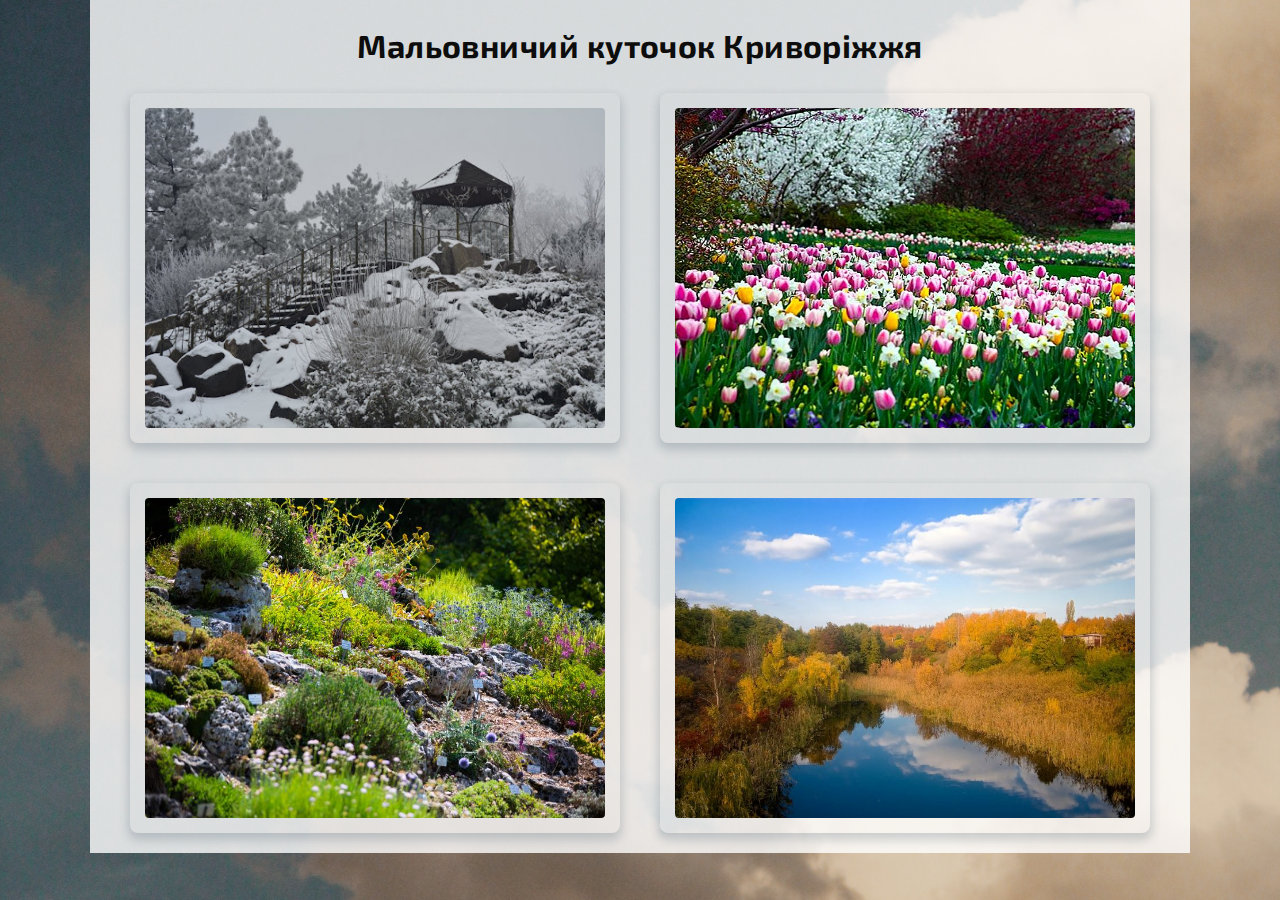
<file: index.html>
<!DOCTYPE html>
<html lang="uk">
  <head>
    <meta charset="utf-8" />
    <meta name="viewport" content="width=device-width, initial-scale=1.0" />
    <title>Botanical Garden</title>
    <link
      href="https://fonts.googleapis.com/css2?family=Exo+2:wght@500&display=swap"
      rel="stylesheet"
    />
    <link
      rel="stylesheet"
      href="https://cdnjs.cloudflare.com/ajax/libs/modern-normalize/1.1.0/modern-normalize.min.css"
    />
    <link rel="stylesheet" href="./css/styles.css" />
  </head>

  <body>
    <div class="container">
      <h1 class="section__title">
        <a id="header" href="./index.html">Мальовничий куточок Криворіжжя</a>
      </h1>
      <ul class="section__list">
        <li class="list__item">
          <div class="item__image">
            <a class="item__link" href="./botanical-garden-winter.html">
              <img src="./images/winter.jpg" alt="Ботанічний Сад взимку"
            /></a>
          </div>
        </li>

        <li class="list__item">
          <div class="item__image">
            <a class="item__link" href="./botanical-garden-spring.html">
              <img src="./images/spring.jpg" alt="Ботанічний Сад навесні"
            /></a>
          </div>
        </li>

        <li class="list__item">
          <div class="item__image">
            <a class="item__link" href="./botanical-garden-summer.html">
              <img src="./images/summer.jpg" alt="Ботанічний Сад влітку"
            /></a>
          </div>
        </li>

        <li class="list__item">
          <div class="item__image">
            <a class="item__link" href="./botanical-garden-autumn.html">
              <img src="./images/autum.jpg" alt="Ботанічний Сад восени"
            /></a>
          </div>
        </li>
      </ul>
    </div>
  </body>
</html>
</file>
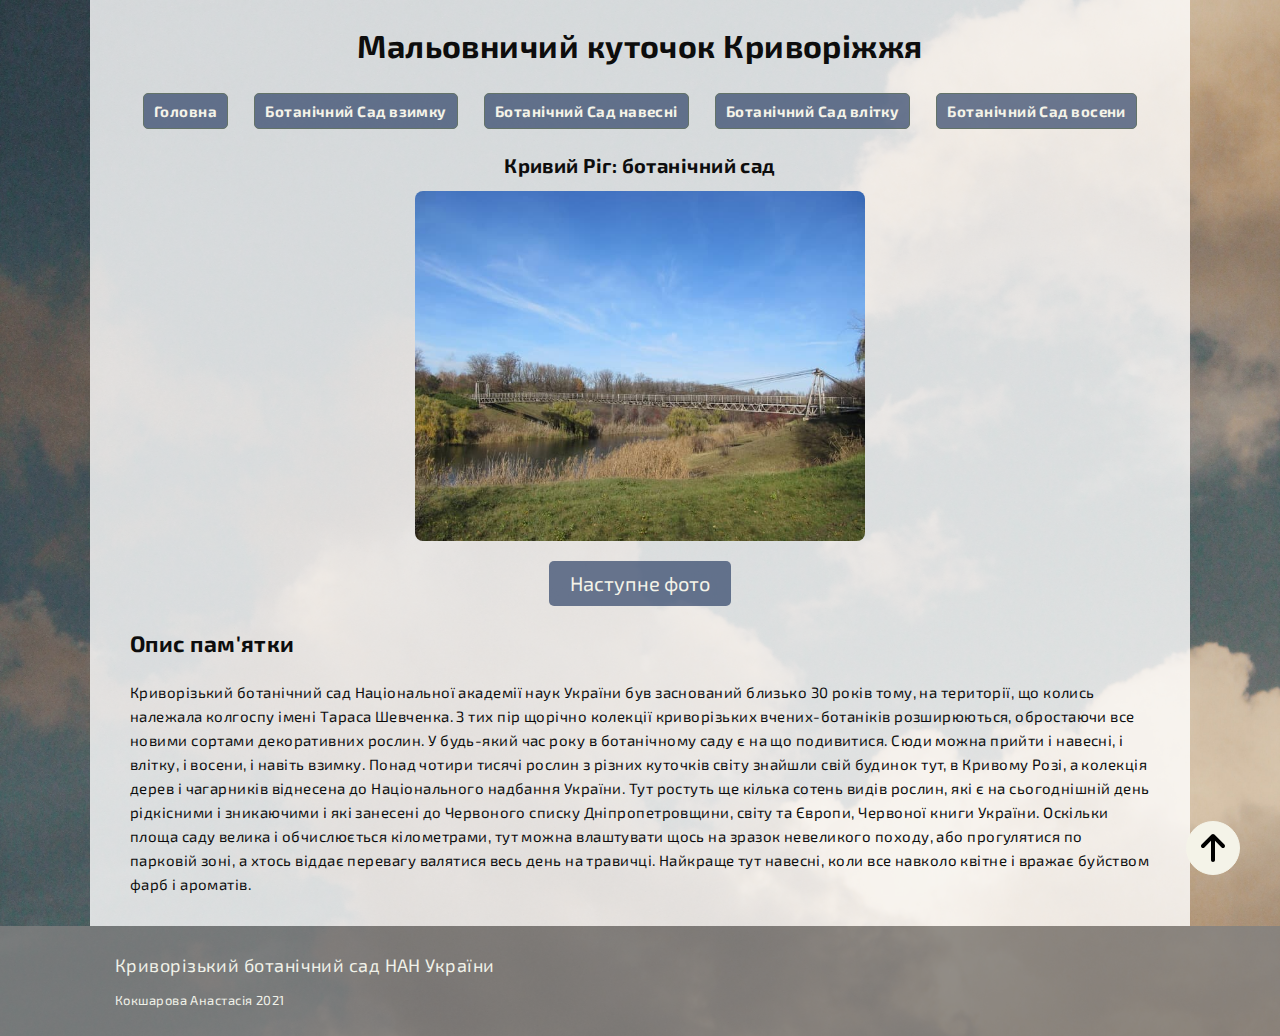
<file: botanical-garden-autumn.html>
<!DOCTYPE html>
<html lang="uk">
  <head>
    <meta charset="utf-8" />
    <meta name="viewport" content="width=device-width, initial-scale=1.0" />
    <title>Botanical Garden</title>
    <link href="https://fonts.googleapis.com/css2?family=Exo+2:wght@500&display=swap" rel="stylesheet">
    <link
      rel="stylesheet"
      href="https://cdnjs.cloudflare.com/ajax/libs/modern-normalize/1.1.0/modern-normalize.min.css"
    />
    <link rel="stylesheet" href="./css/styles.css" />
  </head>
  
  <body class="body"> 
    <div class="container">
    <header>
      <h1 class="section__title">
          <a id="header" href="./index.html">Мальовничий куточок Криворіжжя</a>
      </h1>      
      <nav class="site-nav">
          <ul class="list">
            <li class="list-item"><a href="./index.html">Головна</a></li>
            <li class="list-item">
              <a href="./botanical-garden-winter.html">Ботанічний Сад взимку</a>
            </li>
            <li class="list-item">
              <a href="./botanical-garden-spring.html"
                >Ботанічний Сад навесні</a
              >
            </li>
            <li class="list-item">
              <a href="./botanical-garden-summer.html">Ботанічний Сад влітку</a>
            </li>
            <li class="list-item">
              <a href="./botanical-garden-autumn.html">Ботaнічний Сад восени</a>
            </li>
          </ul>
        </nav>
    </header>

    <main>
      <section class="slider">
        <h1 class="general-info__title">Кривий Ріг: ботанічний сад</h1>
        <div id="gallery" class="gallery">
          <img id="currentPhoto" class="item__image-autumn" src="./images/Photo1.jpg" alt="" />
        </div>
        <button class="gallery-button" onclick="showNextPhoto()">Наступне фото</button>   
      </section>

      <section>
        <h2>Опис пам'ятки</h2>
        <p>
          Криворізький ботанічний сад Національної академії наук України був заснований близько 30 років тому, на території, що колись належала колгоспу імені Тараса Шевченка. З тих пір щорічно колекції криворізьких вчених-ботаніків розширюються, обростаючи все новими сортами декоративних рослин. У будь-який час року в ботанічному саду є на що подивитися. Сюди можна прийти і навесні, і влітку, і восени, і навіть взимку. Понад чотири тисячі рослин з різних куточків світу знайшли свій будинок тут, в Кривому Розі, а колекція дерев і чагарників віднесена до Національного надбання України. Тут ростуть ще кілька сотень видів рослин, які є на сьогоднішній день рідкісними і зникаючими і які занесені до Червоного списку Дніпропетровщини, світу та Європи, Червоної книги України. Оскільки площа саду велика і обчислюється кілометрами, тут можна влаштувати щось на зразок невеликого походу, або прогулятися по парковій зоні, а хтось віддає перевагу валятися весь день на травичці. Найкраще тут навесні, коли все навколо квітне і вражає буйством фарб і ароматів.
        </p>
      </section>
      <a class="button-up" href="#header" aria-label="button up">
        <img src="./images/arrow-up.svg" alt="button up" />
      </a>
    </main>
  </div>

    <footer>
      <div class="footer-container">
      <a href="./index.html">Криворізький ботанічний сад НАН України</a>
      <p>Кокшарова Анастасія 2021</p>
      </div>
    </footer>
    </body>

    <!-- слайдер -->
    <script>
      var photosCount = 20;
      var currentPhotoIndex = 1;
      function showNextPhoto() {
        
        currentPhotoIndex++;
        if (currentPhotoIndex > photosCount) currentPhotoIndex = 1;

        var elem = document.getElementById('currentPhoto');
        elem.src = 'images/Photo' + currentPhotoIndex + '.jpg';
      }
    </script>
  </body>
</html>
</file>
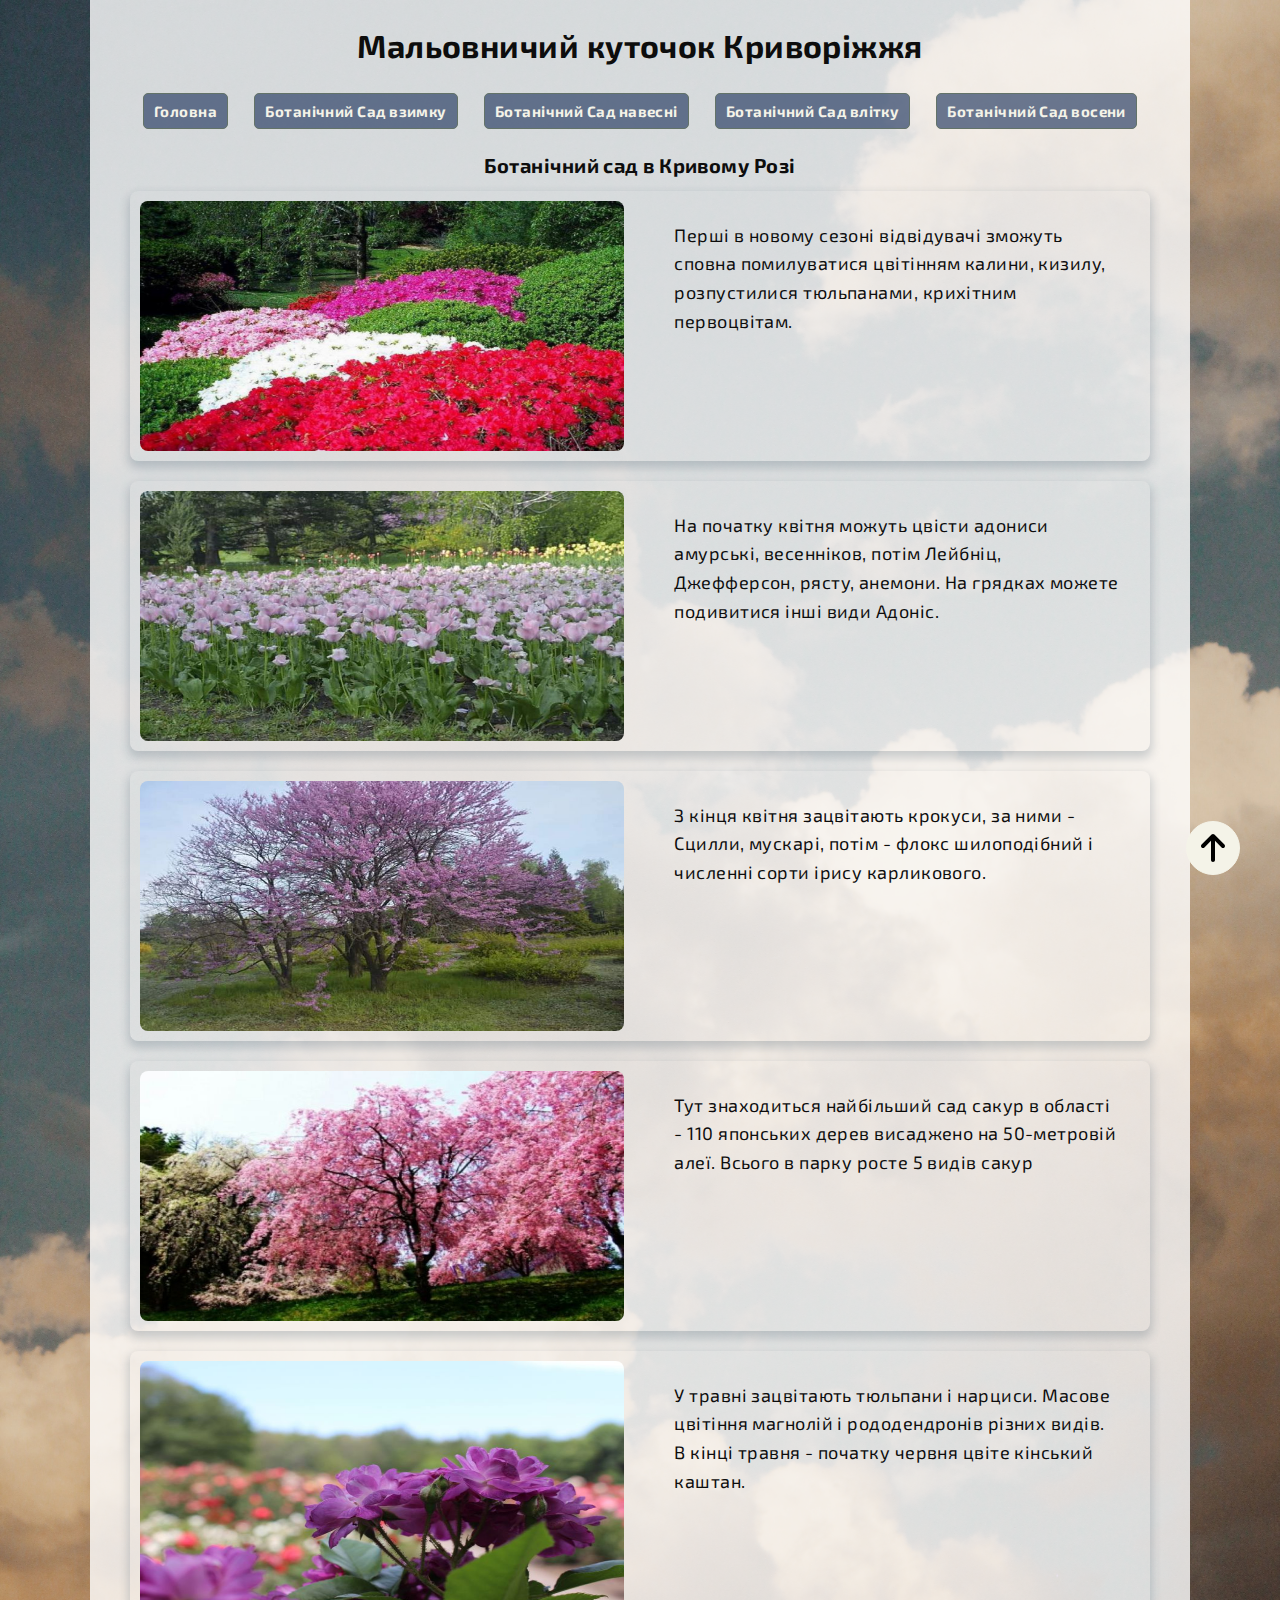
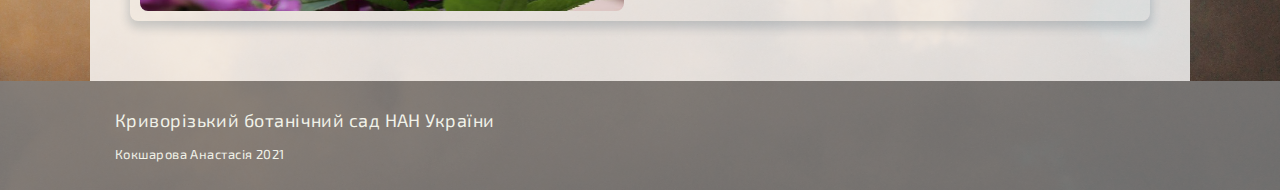
<file: botanical-garden-spring.html>
<!DOCTYPE html>
<html lang="uk">
  <head>
    <meta charset="utf-8" />
    <meta name="viewport" content="width=device-width, initial-scale=1.0" />
    <title>Botanical Garden</title>
    <link href="https://fonts.googleapis.com/css2?family=Exo+2:wght@500&display=swap" rel="stylesheet">
    <link
      rel="stylesheet"
      href="https://cdnjs.cloudflare.com/ajax/libs/modern-normalize/1.1.0/modern-normalize.min.css"
    />
    <link rel="stylesheet" href="./css/styles.css" />
  </head>
  <body class="body">
    <div class="container">
      <header>
        <h1 class="section__title">
          <a id="header" href="./index.html">Мальовничий куточок Криворіжжя</a>
        </h1>

        <nav class="site-nav">
          <ul class="list">
            <li class="list-item"><a href="./index.html">Головна</a></li>
            <li class="list-item">
              <a href="./botanical-garden-winter.html">Ботанічний Сад взимку</a>
            </li>
            <li class="list-item">
              <a href="./botanical-garden-spring.html"
                >Ботанічний Сад навесні</a
              >
            </li>
            <li class="list-item">
              <a href="./botanical-garden-summer.html">Ботанічний Сад влітку</a>
            </li>
            <li class="list-item">
              <a href="./botanical-garden-autumn.html">Ботaнічний Сад восени</a>
            </li>
          </ul>
        </nav>
      </header>

      <main>
        <section class="general-info">
          <h1 class="general-info__title">Ботанічний сад в Кривому Розі</h1>
          <ul class="section__list">
            <li class="list__item-summer">
              <div class="item-summer">
                <img
                  class="item__image-summer"
                  src="./images/spring-1.jpg"
                  alt="Ботанічний Сад влітку"
                />
                <p class="item__text-summer">
                  Перші в новому сезоні відвідувачі зможуть сповна помилуватися цвітінням калини, кизилу, розпустилися тюльпанами, крихітним первоцвітам. 
                </p>
              </div>
            </li>
            <li class="list__item-summer">
              <div class="item-summer">
                <img
                  class="item__image-summer"
                  src="./images/spring-2.jpg"
                  alt="Ботанічний Сад влітку"
                />
                <p class="item__text-summer">
                  На початку квітня можуть цвісти адониси амурські, весенніков, потім Лейбніц, Джефферсон, рясту, анемони. На грядках можете подивитися інші види Адоніс.
                </p>
              </div>
            </li>
            <li class="list__item-summer">
              <div class="item-summer">
                <img
                  class="item__image-summer"
                  src="./images/spring-3.jpg"
                  alt="Ботанічний Сад влітку"
                />
                <p class="item__text-summer">
                  З кінця квітня зацвітають крокуси, за ними - Сцилли, мускарі, потім - флокс шилоподібний і численні сорти ірису карликового.
                </p>
              </div>
            </li>
            <li class="list__item-summer">
              <div class="item-summer">
                <img
                  class="item__image-summer"
                  src="./images/spring-4.jpg"
                  alt="Ботанічний Сад влітку"
                />
                <p class="item__text-summer">
                  Тут знаходиться найбільший сад сакур в області - 110 японських дерев висаджено на 50-метровій алеї. Всього в парку росте 5 видів сакур
                </p>
              </div>
            </li>
            <li class="list__item-summer">
              <div class="item-summer">
                <img
                  class="item__image-summer"
                  src="./images/spring-5.jpg"
                  alt="Ботанічний Сад влітку"
                />
                <p class="item__text-summer">
                 У травні зацвітають тюльпани і нарциси. Масове цвітіння магнолій і рододендронів різних видів. В кінці травня - початку червня цвіте кінський каштан.
                </p>
              </div>
            </li>
          </ul>  
          <a class="button-up" href="#header" aria-label="button up">
        <img src="./images/arrow-up.svg" alt="button up" />
      </a>        
      </main>
    </div>

    <footer>
      <div class="footer-container">
        <a href="./index.html">Криворізький ботанічний сад НАН України</a>
        <p>Кокшарова Анастасія 2021</p>
      </div>
    </footer>
  </body>
</html>
</file>
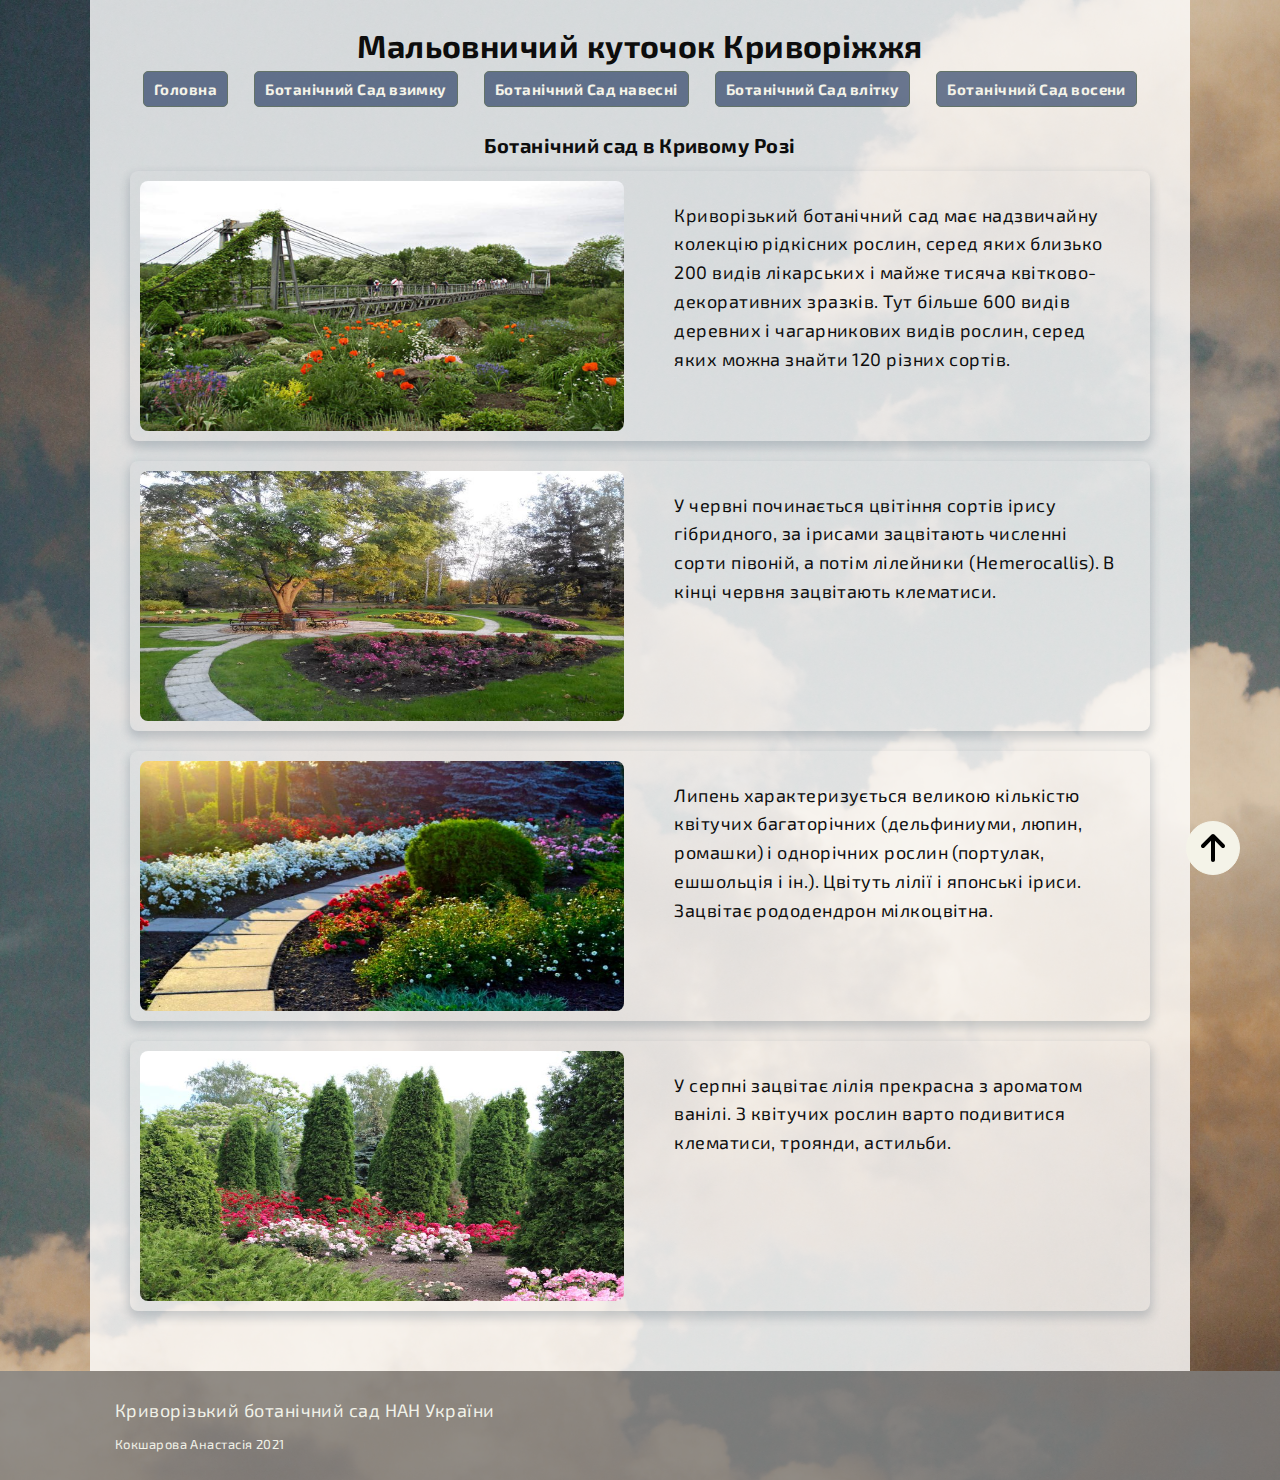
<file: botanical-garden-summer.html>
<!DOCTYPE html>
<html lang="uk">
  <head>
    <meta charset="utf-8" />
    <meta name="viewport" content="width=device-width, initial-scale=1.0" />
    <title>Botanical Garden</title>
    <link href="https://fonts.googleapis.com/css2?family=Exo+2:wght@500&display=swap" rel="stylesheet">
    <link
      rel="stylesheet"
      href="https://cdnjs.cloudflare.com/ajax/libs/modern-normalize/1.1.0/modern-normalize.min.css"
    />
    <link rel="stylesheet" href="./css/styles.css" />
  </head>
  <body class="body">
    <div class="container">
      <header>
        <h1 class="section__title">
          <a id="header" href="./index.html">Мальовничий куточок Криворіжжя</a>
        <nav class="site-nav">
          <ul class="list">
            <li class="list-item"><a href="./index.html">Головна</a></li>
            <li class="list-item">
              <a href="./botanical-garden-winter.html">Ботанічний Сад взимку</a>
            </li>
            <li class="list-item">
              <a href="./botanical-garden-spring.html"
                >Ботанічний Сад навесні</a
              >
            </li>
            <li class="list-item">
              <a href="./botanical-garden-summer.html">Ботанічний Сад влітку</a>
            </li>
            <li class="list-item">
              <a href="./botanical-garden-autumn.html">Ботaнічний Сад восени</a>
            </li>
          </ul>
        </nav>
      </header>

      <main>
        <section class="general-info">
          <h1 class="general-info__title">Ботанічний сад в Кривому Розі</h1>
          <ul class="section__list">
            <li class="list__item-summer">
              <div class="item-summer">
                <img
                  class="item__image-summer"
                  src="./images/summer-5.jpg"
                  alt="Ботанічний Сад влітку"
                />
                <p class="item__text-summer">
                  Криворізький ботанічний сад має надзвичайну колекцію рідкісних рослин, серед яких близько 200 видів лікарських і майже тисяча квітково-декоративних зразків. Тут більше 600 видів деревних і чагарникових видів рослин, серед яких можна знайти 120 різних сортів.
                </p>
              </div>
            </li>
            <li class="list__item-summer">
              <div class="item-summer">
                <img
                  class="item__image-summer"
                  src="./images/summer-2.jpg"
                  alt="Ботанічний Сад влітку"
                />
                <p class="item__text-summer">
                  У червні починається цвітіння сортів ірису гібридного, за ірисами зацвітають численні сорти півоній, а потім лілейники (Hemerocallis). В кінці червня зацвітають клематиси.
                </p>
              </div>
            </li>
            <li class="list__item-summer">
              <div class="item-summer">
                <img
                  class="item__image-summer"
                  src="./images/summer-3.jpg"
                  alt="Ботанічний Сад влітку"
                />
                <p class="item__text-summer">
                  Липень характеризується великою кількістю квітучих багаторічних (дельфиниуми, люпин, ромашки) і однорічних рослин (портулак, ешшольція і ін.). Цвітуть лілії і японські іриси. Зацвітає рододендрон мілкоцвітна.
                </p>
              </div>
            </li>
            <li class="list__item-summer">
              <div class="item-summer">
                <img
                  class="item__image-summer"
                  src="./images/summer-4.jpg"
                  alt="Ботанічний Сад влітку"
                />
                <p class="item__text-summer">
               У серпні зацвітає лілія прекрасна з ароматом ванілі. З квітучих рослин варто подивитися клематиси, троянди, астильби.
                </p>
              </div>
            </li>
            <!-- <li class="list__item-summer">
              <div class="item-summer">
                <img
                  class="item__image-summer"
                  src="./images/summer-5.jpg"
                  alt="Ботанічний Сад влітку"
                />
                <p class="item__text-summer">
            
                </p>
              </div>
            </li> -->
          </ul>
          <a class="button-up" href="#header" aria-label="button up">
        <img src="./images/arrow-up.svg" alt="button up" />
      </a>
      </main>
    </div>

    <footer>
      <div class="footer-container">
        <a href="./index.html">Криворізький ботанічний сад НАН України</a>
        <p>Кокшарова Анастасія 2021</p>
      </div>
    </footer>
  </body>
</html>
</file>
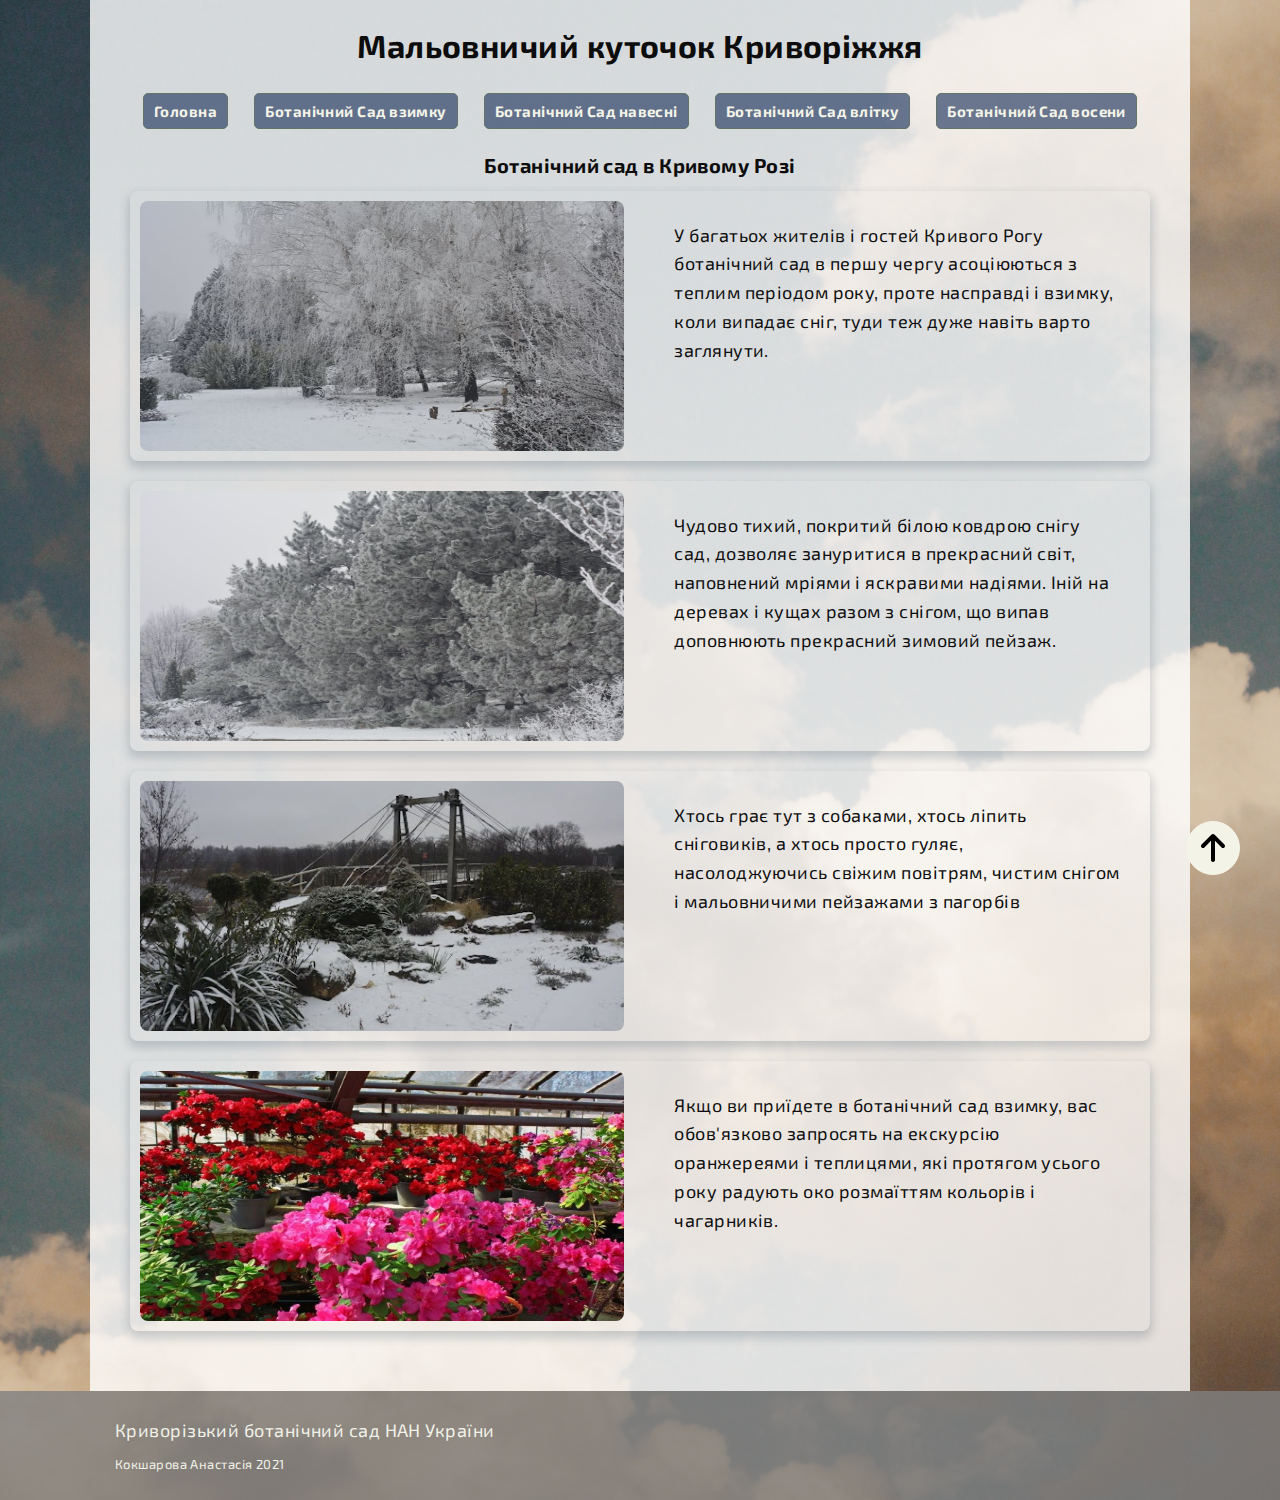
<file: botanical-garden-winter.html>
<!DOCTYPE html>
<html lang="uk">
  <head>
    <meta charset="utf-8" />
    <meta name="viewport" content="width=device-width, initial-scale=1.0" />
    <title>Botanical Garden</title>
    <link href="https://fonts.googleapis.com/css2?family=Exo+2:wght@500&display=swap" rel="stylesheet">
    <link
      rel="stylesheet"
      href="https://cdnjs.cloudflare.com/ajax/libs/modern-normalize/1.1.0/modern-normalize.min.css"
    />
    <link rel="stylesheet" href="./css/styles.css" />
  </head>
  <body class="body">
    <div class="container">
      <header>
        <h1 class="section__title">
          <a id="header" href="./index.html">Мальовничий куточок Криворіжжя</a>
        </h1>

        <nav class="site-nav">
          <ul class="list">
            <li class="list-item"><a href="./index.html">Головна</a></li>
            <li class="list-item">
              <a href="./botanical-garden-winter.html">Ботанічний Сад взимку</a>
            </li>
            <li class="list-item">
              <a href="./botanical-garden-spring.html"
                >Ботанічний Сад навесні</a
              >
            </li>
            <li class="list-item">
              <a href="./botanical-garden-summer.html">Ботанічний Сад влітку</a>
            </li>
            <li class="list-item">
              <a href="./botanical-garden-autumn.html">Ботaнічний Сад восени</a>
            </li>
          </ul>
        </nav>
      </header>

      <main>
        <section class="general-info">
          <h1 class="general-info__title">Ботанічний сад в Кривому Розі</h1>
          <ul class="section__list">
            <li class="list__item-summer">
              <div class="item-summer">
                <img
                  class="item__image-summer"
                  src="./images/winter-1.jpg"
                  alt="Ботанічний Сад влітку"
                />
                <p class="item__text-summer">
                  У багатьох жителів і гостей Кривого Рогу ботанічний сад в першу чергу асоціюються з теплим періодом року, проте насправді і взимку, коли випадає сніг, туди теж дуже навіть варто заглянути.
                </p>
              </div>
            </li>
            <li class="list__item-summer">
              <div class="item-summer">
                <img
                  class="item__image-summer"
                  src="./images/winter-2.jpg"
                  alt="Ботанічний Сад влітку"
                />
                <p class="item__text-summer">
                Чудово тихий, покритий білою ковдрою снігу сад, дозволяє зануритися в прекрасний світ, наповнений мріями і яскравими надіями. Іній на деревах і кущах разом з снігом, що випав доповнюють прекрасний зимовий пейзаж.
                </p>
              </div>
            </li>
            <li class="list__item-summer">
              <div class="item-summer">
                <img
                  class="item__image-summer"
                  src="./images/winter-3.jpg"
                  alt="Ботанічний Сад влітку"
                />
                <p class="item__text-summer">
                Хтось грає тут з собаками, хтось ліпить сніговиків, а хтось просто гуляє, насолоджуючись свіжим повітрям, чистим снігом і мальовничими пейзажами з пагорбів
                </p>
              </div>
            </li>
            <!-- <li class="list__item-summer">
              <div class="item-summer">
                <img
                  class="item__image-summer"
                  src="./images/winter-4.jpg"
                  alt="Ботанічний Сад влітку"
                />
                <p class="item__text-summer">
                
                </p>
              </div>
            </li> -->
            <li class="list__item-summer">
              <div class="item-summer">
                <img
                  class="item__image-summer"
                  src="./images/winter-5.jpg"
                  alt="Ботанічний Сад влітку"
                />
                <p class="item__text-summer">
                 Якщо ви приїдете в ботанічний сад взимку, вас обов'язково запросять на екскурсію оранжереями і теплицями, які протягом усього року радують око розмаїттям кольорів і чагарників.
                </p>
              </div>
            </li>
          </ul>  
          <a class="button-up" href="#header" aria-label="button up">
        <img src="./images/arrow-up.svg" alt="button up" />
      </a>        
      </main>
    </div>
    
    <footer>
      <div class="footer-container">
        <a href="./index.html">Криворізький ботанічний сад НАН України</a>
        <p>Кокшарова Анастасія 2021</p>
      </div>
    </footer>
    
  </body>
</html>
</file>
<file: css/styles.css>
:root {
  --width: 1100px;
  --primary-text-color: #0d0d0d;
  --secondary-text-color: #0d0d0d;
  --accent-color: #40352c;
  --primary-color: #f1f2e9;
  --light-primary-color: #f4f3e8;
  --dark-primary-color: rgba(36, 57, 97, 0.664);
}

html {
  scroll-behavior: smooth;
}

body {
  background-image: url(../images/bg12.jpg);
  background-size: cover;
  color: var(--secondary-text-color);
  font-family: 'EXO 2', sans-serif;
  text-align: center;
  letter-spacing: 0.03em;
  font-size: 15px;
  line-height: 1.6;
}

header {
  margin-bottom: 20px;
}

h1 {
  margin-top: 0;
}

h2 {
  text-align: left;
}

a {
  text-decoration: none;
  color: inherit;
}

p {
  text-align: left;
  margin: 0px 0px 10px 0px;
}

ul {
  margin: 0;
  padding: 0;
  list-style: none;
}

img {
  display: block;
  width: 100%;
  height: auto;
}

footer {
  background-color: rgba(128, 128, 128, 0.795);
  color: #f1f2e9;
}

.container {
  width: var(--width);
  margin: 0 auto;
  padding: 20px 40px;
  background-color: rgba(255, 255, 255, 0.8);
}

.section__title {
  font-size: 32px;
}

.section__list {
  display: flex;
  flex-wrap: wrap;
  justify-content: space-between;
}

.list__item {
  width: calc((100% - 40px) / 2);
}

.list__item:nth-child(-n + 2) {
  margin-bottom: 40px;
}

.item__image {
  height: 350px;
}

.item__link {
  display: block;
  height: 100%;
  padding: 15px;
  border-radius: 8px;
  box-shadow: 0px 5px 10px 2px rgba(34, 60, 80, 0.2);
}

.item__link:hover {
  transform: scale(1.01);
  box-shadow: 0px 10px 15px 3px rgba(34, 60, 80, 0.2);
}

.item__link img {
  height: 100%;
  border-radius: 4px;
}

.site-nav {
  color: var(--primary-text-color);
  font-size: 15px;
  font-weight: bold;
}

.list {
  margin: 0 auto;
  display: flex;
  justify-content: space-around;
}

.list-item a {
  display: block;
  padding: 5px 10px;
  border: 1px solid #637368;
  color: var(--light-primary-color);
  background-color: var(--dark-primary-color);
  border-radius: 5px;
}

.list-item a:hover {
  transform: scale(1.04);
}

.list__item-summer {
  display: flex;
  margin-bottom: 20px;
}

.item-summer {
  display: flex;
  padding: 10px;
  border-radius: 8px;
  box-shadow: 0px 5px 10px 2px rgba(34, 60, 80, 0.2);
}

.item__image-summer {
  flex-basis: 50%;
  margin-right: 30px;
  height: 250px;
  border-radius: 8px;
}

.item__image-autumn {
  border-radius: 8px;
  height: 350px;
}

.item__text-summer {
  flex-basis: 50%;
  margin: 0;
  padding: 20px;
  font-size: 18px;
}

.image-list {
  display: flex;
  flex-wrap: wrap;
}

.image-list li {
  width: calc(100% / 2);
  margin-bottom: 20px;
  padding: 0 20px;
}

.image-container {
  margin-bottom: 10px;
  width: 400px;
}

.image {
  width: 400px;
}

.third-heading {
  color: var(--primary-text-color);

  font-weight: bold;
  font-size: 15px;

  margin-bottom: 0;
  margin-top: 0;
}

.second-text {
  font-size: 13px;
}

.second-text-two {
  text-align: center;
  font-size: 13px;
}

.third-text {
  text-align: center;
  font-size: 20px;
  color: var(--primary-text-color);
  font-weight: bold;
}

.travel-text {
  font-weight: 800;
}

.support-text {
  margin: 0;
  font-size: 18px;
  font-weight: 600;
}

.general-info {
  margin-bottom: 20px;
}

.general-info__title {
  margin-top: 0;
  margin-bottom: 10px;
  text-align: center;
  color: var(--primary-text-color);
  font-weight: bold;
  font-size: 20px;
}

.how-to {
  margin-bottom: 20px;
}

.how-to p:last-child {
  margin: 0;
}

.subtitle {
  margin-top: 0;
  margin-bottom: 10px;
  text-align: left;
  color: var(--primary-text-color);
  font-weight: bold;
  font-size: 25px;
}

.price {
  margin-bottom: 20px;
}

.price p:last-child {
  margin: 0;
  font-style: italic;
}

.photo {
  margin-bottom: 20px;
}

.photo-list li:not(:last-child) {
  margin-bottom: 20px;
}

.photo-list p {
  margin: 0;
}

.footer-container {
  width: var(--width);
  margin: 0 auto;
  padding: 20px 20px;
  text-align: left;
}

.footer-container a {
  display: block;
  padding: 5px;
  font-size: 18px;
}

.footer-container p {
  margin: 0;
  padding: 5px;
  font-size: 13px;
}

.gallery {
  display: flex;
  margin: 0 auto 20px;
  width: 450px;
  align-items: center;
}

.gallery-button {
  margin: 0;
  padding: 10px 20px;
  background-color: var(--dark-primary-color);
  color: var(--light-primary-color);
  font-size: 20px;
  border: 1px solid transparent;
  border-radius: 5px;
  cursor: pointer;
}

.gallery-button:hover {
  transform: scale(1.02);
}

.slider {
  margin-bottom: 20px;
}

.button-up {
  position: fixed;
  bottom: 25px;
  right: 40px;
  display: flex;
  justify-content: center;
  align-items: center;
  padding: 10px;
  background-color: var(--light-primary-color);
  border: 1px solid var(--light-primary-color);
  border-radius: 50%;
}
</file>
